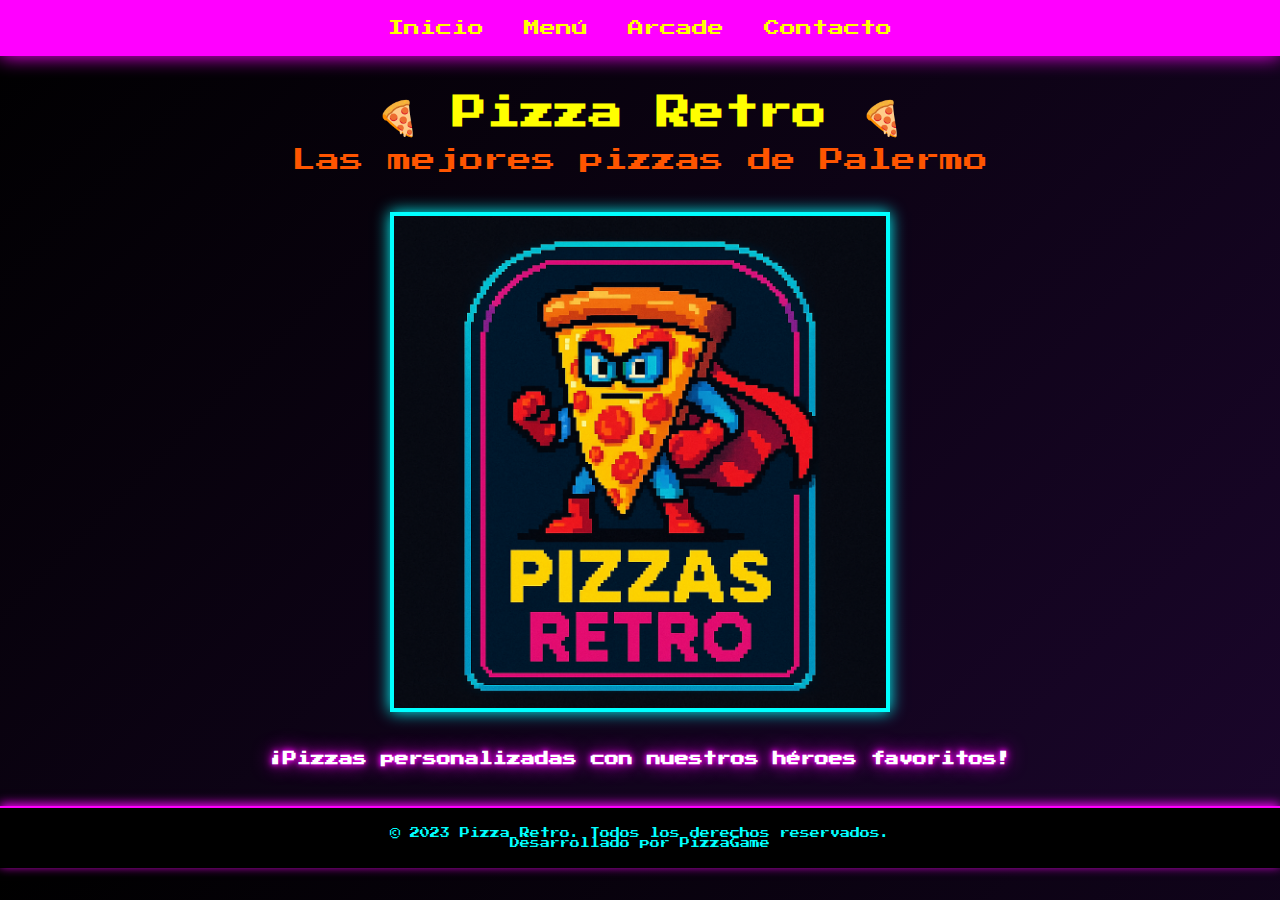
<file: index.html>
<!DOCTYPE html>
<html lang="es">
<head>
  <meta charset="UTF-8" />
  <meta name="viewport" content="width=device-width, initial-scale=1.0" />
  <link rel="stylesheet" href="StyleIndex.css" />
  <link href="https://fonts.googleapis.com/css2?family=Press+Start+2P&display=swap" rel="stylesheet">
  <title>Pizza Retro</title>
</head>
<body>
  <header class="header">
    <nav class="navbar">
      <ul class="nav-list">
        <li><a href="index.html">Inicio</a></li>
        <li><a href="menu.html">Menú</a></li>
        <li><a href="arcade.html">Arcade</a></li>
        <li><a href="contactos.html">Contacto</a></li>
      </ul>
    </nav>
  </header>

  <main class="main-content">
    <section class="hero">
      <h1 class="title-flicker">🍕 Pizza Retro 🍕</h1>
      <p class="slogan">Las mejores pizzas de Palermo</p>
      <img src="Imgs/Img Pizza.png" alt="Pizza Retro" class="hero-img" />
    </section>

    <section class="custom-pizzas">
      <h3 class="glow-text">¡Pizzas personalizadas con nuestros héroes favoritos!</h3>
    </section>
  </main>

  <footer class="footer">
    <p>&copy; 2023 Pizza Retro. Todos los derechos reservados.</p>
    <p>Desarrollado por PizzaGame</p>
  </footer>
</body>
</html>
</file>
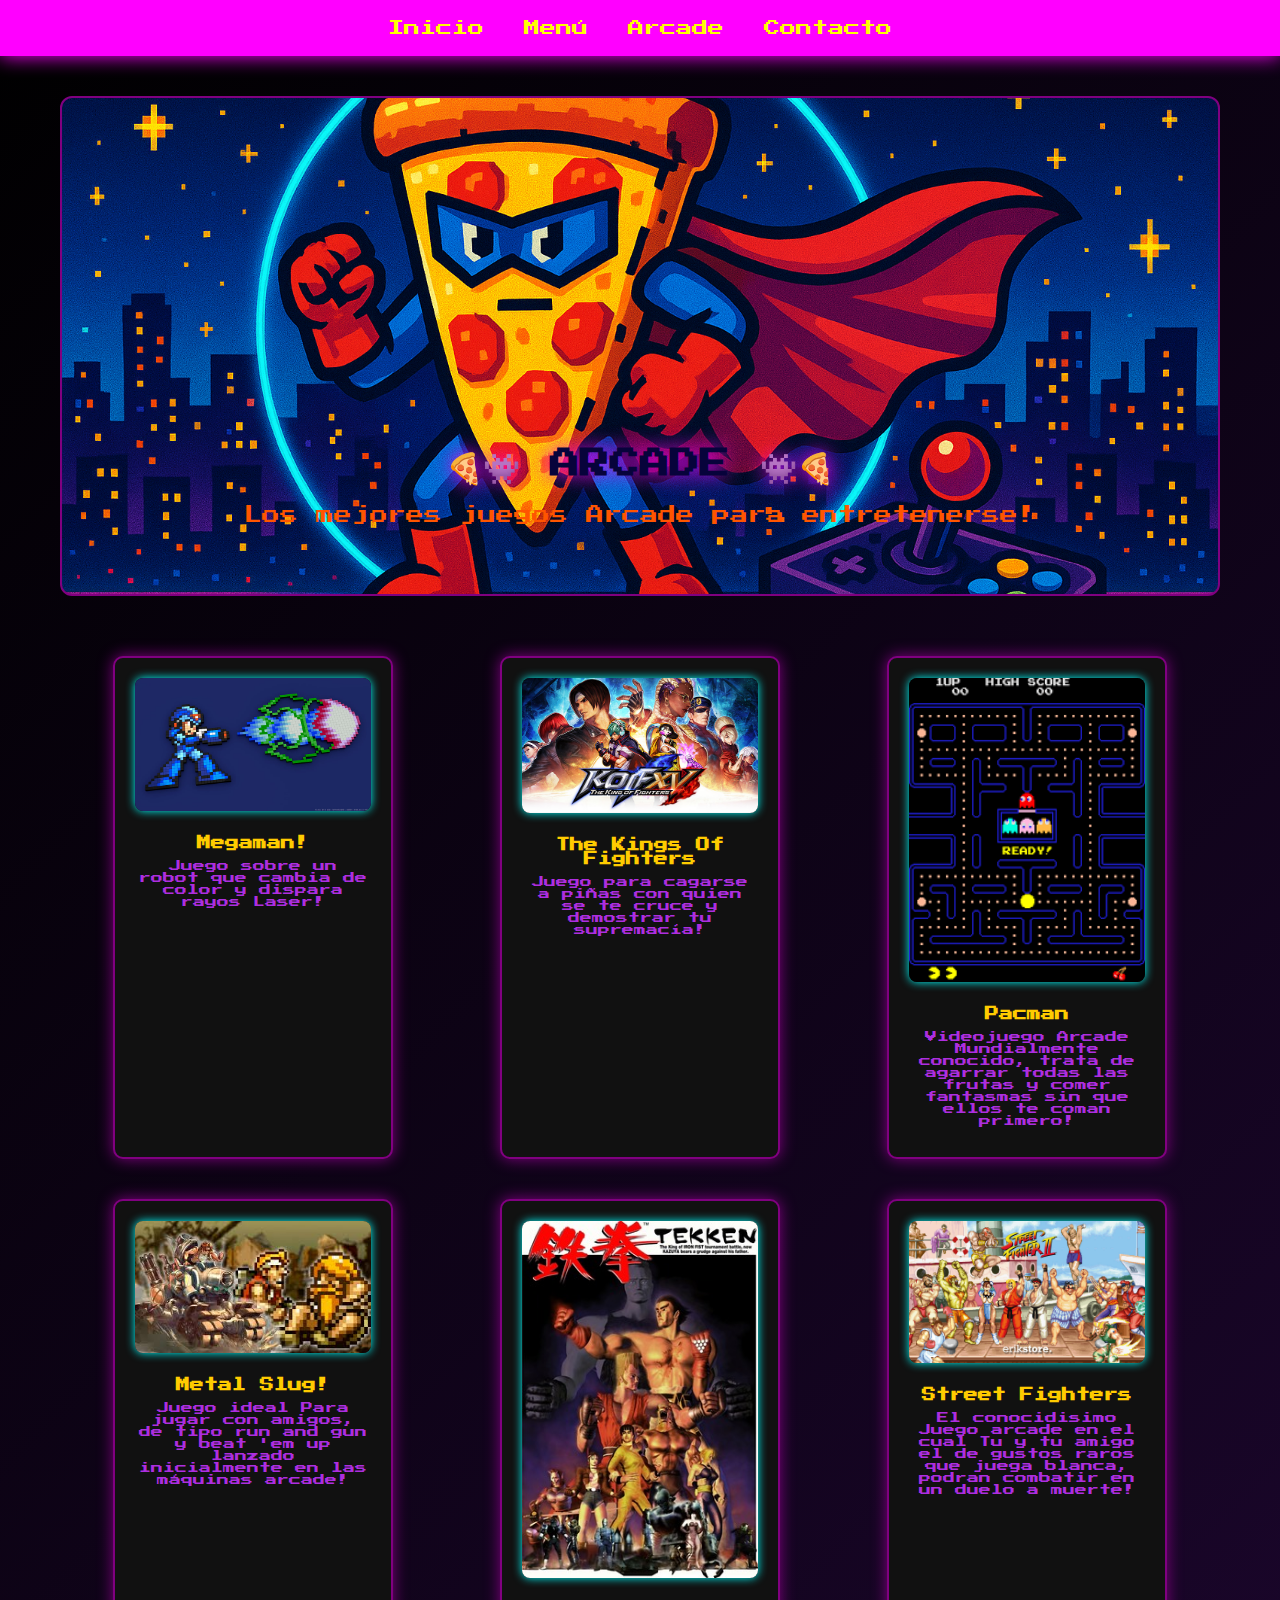
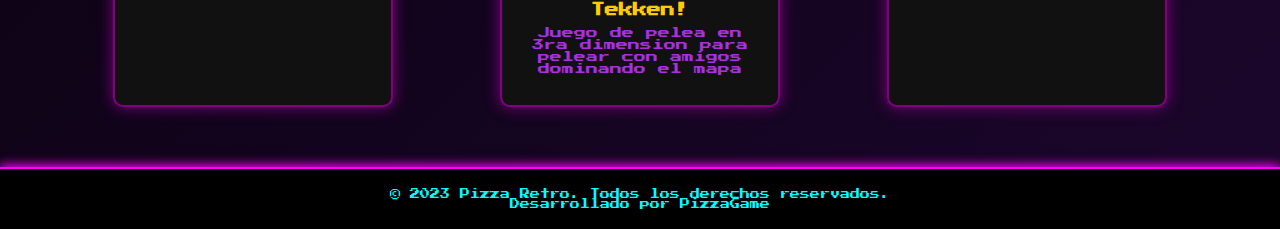
<file: arcade.html>
<!DOCTYPE html>
<html lang="en">
<head>
    <meta charset="UTF-8">
    <meta name="viewport" content="width=device-width, initial-scale=1.0">
    <link rel="stylesheet" href="StyleArcade.css">
    <link href="https://fonts.googleapis.com/css2?family=Press+Start+2P&display=swap" rel="stylesheet">
    <title>Pizza Retro</title>
</head>

<body>
    <header class="header">
      <nav class="navbar">
        <ul class="nav-list">
            <li><a href="index.html">Inicio</a></li>
            <li><a href="menu.html">Menú</a></li>
            <li><a href="arcade.html">Arcade</a></li>
            <li><a href="contactos.html">Contacto</a></li>
      </ul>
        </nav>
    </header>
    <main class="main-content">
        <section class="hero">
            <h1 class="titulo">🍕👾 ARCADE 👾🍕</h1>
            <p class="slogan">Los mejores juegos Arcade para entretenerse!</p>
            
        </section>

        <section class="menu-Arcades">
          <div class="arcade-box">
            <img src="Imgs/Megaman.jpg" alt="Megaman" />
            <h3>Megaman!</h3>
            <p>Juego sobre un robot que cambia de color y dispara rayos Laser!</p>
          </div>
        
          <div class="arcade-box">
            <img src="Imgs/Kof.jpg" alt="KoF" />
            <h3>The Kings Of Fighters</h3>
            <p>Juego para cagarse a piñas con quien se te cruce y demostrar tu supremacía!</p>
          </div>
          <div class="arcade-box">
            <img src="Imgs/Pacman.png" alt="Pacman" />
            <h3>Pacman</h3>
            <p>Videojuego Arcade Mundialmente conocido, trata de agarrar todas las frutas y 
              comer fantasmas sin que ellos te coman primero!</p>
          </div>
        
          <div class="arcade-box">
            <img src="Imgs/Metalslug.jpeg" alt="Metal Slug" />
            <h3>Metal Slug!</h3>
            <p>Juego ideal Para jugar con amigos, de tipo run and gun y beat 
              'em up lanzado inicialmente en las máquinas arcade!</p>
          </div>
          <div class="arcade-box">
            <img src="Imgs/Tekken.jpg" alt="Tekken!" />
            <h3>Tekken!</h3>
            <p>Juego de pelea en 3ra dimension para pelear con amigos dominando el mapa</p>
          </div>
          <div class="arcade-box">
            <img src="Imgs/Street.jpg" alt="Street fighters" />
            <h3>Street Fighters</h3>
            <p>El conocidisimo Juego arcade en el cual Tu y tu amigo el de gustos raros 
              que juega blanca, podran combatir en un duelo a muerte!</p>
          </div>
        </section>
    </main> 
    <footer class="footer">
      <p>&copy; 2023 Pizza Retro. Todos los derechos reservados.</p>
      <p>Desarrollado por PizzaGame</p>
    </footer>    
</body>
</html>
</file>
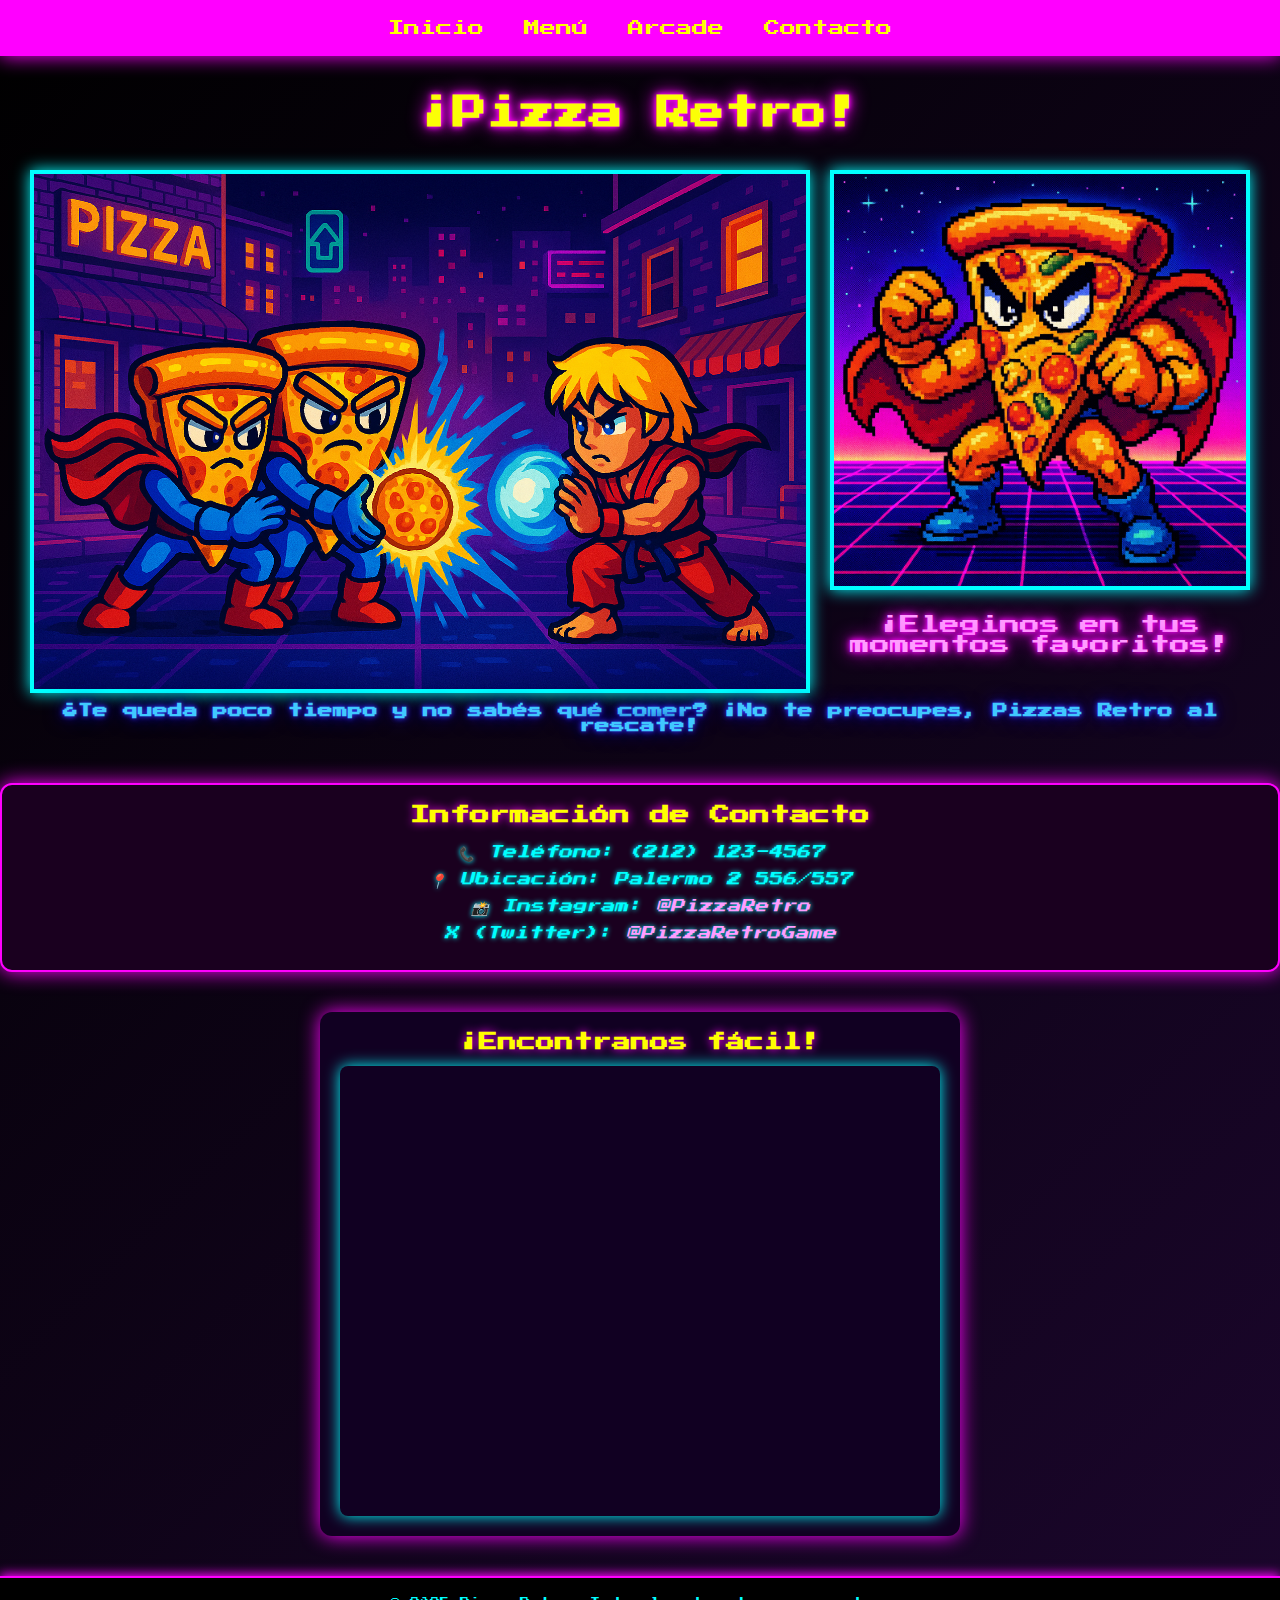
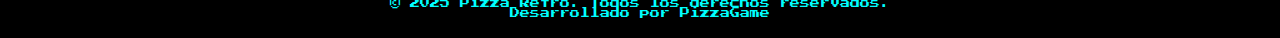
<file: contactos.html>
<!DOCTYPE html>
<html lang="es">
<head>
  <meta charset="UTF-8" />
  <meta name="viewport" content="width=device-width, initial-scale=1.0" />
  <link rel="stylesheet" href="StyleContactos.css" />
  <link href="https://fonts.googleapis.com/css2?family=Press+Start+2P&display=swap" rel="stylesheet">
  <title>Pizza Retro</title>
</head>
<body>
  <header class="header">
    <nav class="navbar">
      <ul class="nav-list">
        <li><a href="index.html">Inicio</a></li>
        <li><a href="menu.html">Menú</a></li>
        <li><a href="arcade.html">Arcade</a></li>
        <li><a href="contactos.html">Contacto</a></li>
      </ul>
    </nav>
  </header>

  <main class="main-content">
    <section class="hero">
      <h1 class="title-flicker">¡Pizza Retro!</h1>
      <div class="hero-content">
        <div class="hero-left">
          <img src="Imgs/PizzaPelea.png" alt="Pizza Vs Ken" class="hero-fight">
          
        </div>
        <div class="hero-right">
          <img src="Imgs/PizzaFuerte.png" alt="Pizza Retro Fuerte" class="hero-img">
          <p class="slogan">¡Eleginos en tus momentos favoritos!</p>
        </div>
      </div>
    </section>

    <section class="custom-pizzas">
      <h4 class="glow-text">¿Te queda poco tiempo y no sabés qué comer? ¡No te preocupes, Pizzas Retro al rescate!</h4>
    </section>

    <section class="contact-info">
      <h2>Información de Contacto</h2>
      <address>
        <p>📞 Teléfono: (212) 123-4567</p>
        <p>📍 Ubicación: Palermo 2 556/557</p>
        <p>📸 Instagram: <a href="https://instagram.com/PizzaRetro" target="_blank">@PizzaRetro</a></p>
        <p> X (Twitter): <a href="https://twitter.com/PizzaRetroGame" target="_blank">@PizzaRetroGame</a></p>
      </address>
    </section>

    <!-- Mapa (ejemplo con Google Maps embed) -->
    <section class="mapa">
      <h3>¡Encontranos fácil!</h3>
          <iframe 
          src="https://www.google.com/maps/embed?pb=!1m18!1m12!1m3!1d244.15885645457323!2d-58.42954813667828!3d-34.57894463025316!2m3!1f0!2f0!3f0!3m2!1i1024!2i768!4f13.1!3m3!1m2!1s0x95bcb59c771eb933%3A0x6b3113b596d78c69!2sPalermo%2C%20Cdad.%20Aut%C3%B3noma%20de%20Buenos%20Aires!5e0!3m2!1ses-419!2sar!4v1747070562959!5m2!1ses-419!2sar" 
          width="600" height="450" style="border:0;" allowfullscreen="" loading="lazy" 
          referrerpolicy="no-referrer-when-downgrade"></iframe>
    </section>



  </main>

  <!-- Footer -->
  <footer class="footer">
    <p>&copy; 2025 Pizza Retro. Todos los derechos reservados.</p>
    <p>Desarrollado por PizzaGame</p>
  </footer>
</body>
</html>
</file>
<file: StyleIndex.css>
/*Son margenes basicos*/
* {
  margin: 0;
  padding: 0;
  box-sizing: border-box;
}

/*el font family es para la fuente de las letras, la cual esta sacada de google con un link
en el html.  el background es para el fondo negro con degrade en gris marron.
el color es para la fuente de las letras. luego una alineacion de texto y un cursor 
personalizado*/
body {
  font-family: 'Press Start 2P', cursive;
  background: linear-gradient(135deg, #000000, #1b062c);
  
  text-align: center;
  cursor: url('Imgs/cursor32.png') 0 0, auto ;
}

/*display flex y justify content para mantener distancia
entre los elementos, y gap para la distancia minima de estos*/
.navbar .nav-list {
  display: flex;
  justify-content: center;
  gap: 40px;
}

/*sacar el puntito de lista.*/
.nav-list li {
  list-style: none;
}

/*color de texto del nav, sacar los reenglones y una transicion de color en el hover*/
.nav-list li a {
  color: #ffff00;
  text-decoration: none;
  transition: 0.5s;
}

/*cambio de color y sombra de color linda en la transicion (hover)*/
.navbar .nav-list li a:hover {
  color: cyan;
  text-shadow: 0 0 10px #00ffff;
}

/* color del heather, espacio para este y una sombra retro */
.header {
  background-color: #ff00ff;
  padding: 20px 0;
  box-shadow: 0 0 20px #ff00ff;
}

/* distancia del main con el heather y nav */
.main-content {
  padding: 40px 20px;
}

/*tamaño de la imagen, posicion de esta, color solido y con sombra junto
a una animacion de pulso definida en animaciones*/
.hero-img {
  max-width: 500px;
  margin-top: 40px;
  border: 4px solid #00ffff;
  box-shadow: 0 0 15px #00ffff;
  animation: pulse 2s infinite;
}

/*tamaño de las letras, color y animacion de desaparicion de esta*/
.title-flicker {
  font-size: 34px;
  color: #ffff00;
  animation: flicker 2s infinite alternate;
}

/*color del slogan, margen superior y tamaño*/
.slogan {
  color: #ff5500;
  margin-top: 10px;
  font-size: 24px;
}

/*color del texto, margen superior, tamaño, sombra to hermosa y
animacion de sombra neon (definido en animacion) mas lenta*/
.glow-text {
  color: #ffffff;
  margin-top: 40px;
  font-size: 14px;
  text-shadow: 0 0 5px #ff00ff, 0 0 10px #ff00ff, 0 0 20px #ff00ff;
  animation: neon 2s ease-in-out infinite alternate;
}

/* fondo oscuro sin degrade, color de fuente, padding, tamaño de fuente
borde superior y borde shadow general*/
.footer {
  background-color: #000000;
  color: #00ffff;
  padding: 20px 0;
  font-size: 10px;
  border-top: 2px solid #ff00ff;
  box-shadow: 0 -2px 10px #ff00ff;
}

/* Desaparecer y aparecer el titulo con un parpadeo (Flicker) */
@keyframes flicker {
  0%   { opacity: 1; }
  50%  { opacity: 0.4; }
  100% { opacity: 1; }
}

/*la sombra neon usada en el glow text, esto agranda y achica su tamaño*/
@keyframes neon {
  from {
    text-shadow: 0 0 10px #ff00ff, 0 0 20px #ff00ff, 0 0 30px #ff00ff;
  }
  to {
    text-shadow: 0 0 20px #ff00ff, 0 0 30px #ff00ff, 0 0 40px #ff00ff;
  }
}

/*la animacion de pulso de la imagen*/
@keyframes pulse {
  0% { transform: scale(1); box-shadow: 0 0 10px #00ffff; }
  50% { transform: scale(1.05); box-shadow: 0 0 20px #00ffff; }
  100% { transform: scale(1); box-shadow: 0 0 10px #00ffff; }
}
</file>
<file: StyleArcade.css>
/* Margenes basicos */
* {
  margin: 0;
  padding: 0;
  box-sizing: border-box;
}

/*el font family es para la fuente de las letras, la cual esta sacada de google con un link
en el html.  el background es para el fondo negro con degrade en gris marron.
el color es para la fuente de las letras. luego una alineacion de texto y un cursor 
personalizado*/
body {
  font-family: 'Press Start 2P', cursive;
  background: linear-gradient(135deg, #000000, #1b062c);
  text-align: center;
  cursor: url('Imgs/cursor32.png') 0 0, auto;
}

/*display flex y justify content para mantener distancia
entre los elementos, y gap para la distancia minima de estos*/
.navbar .nav-list {
  display: flex;
  justify-content: center;
  gap: 40px;
}

/*sacar el puntito de lista.*/
.nav-list li {
  list-style: none;
}

/*color de texto del nav, sacar los reenglones y una transicion de color en el hover*/
.nav-list li a {
  color: #ffff00;
  text-decoration: none;
  transition: 0.5s;
}


/*cambio de color y sombra de color linda en la transicion (hover)*/
.navbar .nav-list li a:hover {
  color: cyan;
  text-shadow: 0 0 10px #00ffff;
}

/*color del heather, espacio para este y una sombra retro */
.header {
  background-color: #ff00ff;
  padding: 20px 0;
  box-shadow: 0 0 20px #ff00ff;
}

/*distancia del main, tamaño de este y margenes en auto.*/
.main-content {
  padding: 40px 20px;
  max-width: 1200px;
  margin: auto;
}

/*imagen de fondo, tamaño de esta,  un size cover para que la imagen quede bien en el fondo
y no se pase de los limites. centrar la imagen, bordes y margenes de esta. */
/*alineacion del texto con display flex, padding excesivo (no sabia como bajarlo mas), 
un borde solido y una animacion de pulso para la sombra*/

.hero {
  background-image: url('Imgs/FondoPizza.png');
  height: 500px;
  background-size: cover;
  background-position: center;
  border-radius: 12px;
  margin-bottom: 40px;

  display: flex;
  flex-direction: column;
  justify-content: center;
  align-items: center;
  padding-top: 280px;
  border: 2px solid #800080;
  animation: pulseShadow 2s infinite;
}

/*color, sombra retro y tamaño.*/
.titulo {
  color: #07033b;
  text-shadow: 0 0 20px #ff00ff;
  font-size: 30px;
}

/*color y separación del slogan debajo del titulo */
.slogan {
  color: #ff5500;
  margin-top: 20px;
  font-size: 18px;
}

/*display grid para ubicar las cajas arcade en 3 columnas,
separación entre ellas y centrado de contenido */
.menu-Arcades {
  display: grid;
  grid-template-columns: repeat(3, 1fr);
  gap: 40px;
  padding: 20px;
  justify-items: center;
}

/*color de fondo, borde, sombra,
padding interno, redondeo de esquinas, tamaño fijo,
alineación del texto y animación */
.arcade-box {
  background-color: #111;
  border: 2px solid #800080;
  box-shadow: 0 0 15px #800080;
  padding: 20px;
  border-radius: 10px;
  width: 280px;
  text-align: center;
  animation: pulseShadow 2s infinite;
}

/*tamaño al 100%,
bordes redondeados, margen inferior y sombra cian */
.arcade-box img {
  width: 100%;
  border-radius: 8px;
  margin-bottom: 15px;
  box-shadow: 0 0 10px cyan;
}

/*color, tamaño y margen */
.arcade-box h3 {
  color: #ffcc00;
  font-size: 14px;
  margin: 10px 0;
}

/*lo mismo */
.arcade-box p {
  color: #ad2edf;
  font-size: 12px;
  margin: 10px 0;
}

/*fondo negro, texto cian, centrado,
padding, tamaño chico, borde superior y sombra retro */
.footer {
  background-color: #000000;
  color: #00ffff;
  text-align: center;
  padding: 20px 0;
  font-size: 10px;
  border-top: 2px solid #ff00ff;
  box-shadow: 0 -2px 10px #ff00ff;
}

/*animación retro que hace un pulso de sombra muy piola*/
@keyframes pulseShadow {
  0% { box-shadow: 0 0 10px #800080; }
  50% { box-shadow: 0 0 30px #ff00ff; }
  100% { box-shadow: 0 0 10px #800080; }
}
</file>
<file: StyleContactos.css>
/*Son margenes basicos*/
* {
  margin: 0;
  padding: 0;
  box-sizing: border-box;
}

/*el font family es para la fuente de las letras, la cual esta sacada de google con un link
en el html.  el background es para el fondo negro con degrade en gris marron.
luego una alineacion de texto y un cursor personalizado*/
body {
  font-family: 'Press Start 2P', cursive;
  background: linear-gradient(135deg, #000000, #1b062c);
  text-align: center;
  cursor: url('Imgs/cursor32.png') 0 0, auto ;
}

/*display flex y justify content para mantener distancia
entre los elementos, y gap para la distancia minima de estos*/
.navbar .nav-list {
  display: flex;
  justify-content: center;
  gap: 40px;
}

/*sacar el puntito de lista.*/
.nav-list li {
  list-style: none;
}

/*color de texto del nav, sacar los reenglones y una transicion de color en el hover*/
.nav-list li a {
  color: #ffff00;
  text-decoration: none;
  transition: 0.5s;
}

/*cambio de color y sombra de color linda en la transicion (hover)*/
.navbar .nav-list li a:hover {
  color: cyan;
  text-shadow: 0 0 10px #00ffff;
}

/*color del heather, espacio para este y una sombra retro */
.header {
  background-color: #ff00ff;
  padding: 20px 0;
  box-shadow: 0 0 20px #ff00ff;
}

/*distancia del main con el heather y nav */
.main-content {
  padding: 5 px;
}

/*contenedor acomodado con display flex, con espacio entre texto e imagen */
.hero {
  display: flex;
  flex-direction: column;
  align-items: center;
  padding: 0 20px;
  gap: 20px;
}

/*titulo principal con animacion neon, sombra fuerte y tamaño grande pixelado*/
.title-flicker {
  text-align: center;
  font-size: 34px;
  color: #fbff06;
  margin-bottom: 20px;
  text-shadow: 0 0 5px #ff00ff, 0 0 10px #ff00ff, 0 0 20px #ff00ff;
  animation: neon 2s ease-in-out infinite alternate;
}

/*contenedor central del hero que agrupa la imagen y el texto:
usa flex horizontal, limita el ancho total y separa con gap */
.hero-content {
  display: flex;
  justify-content: center;
  align-items: flex-start;
  gap: 20px;
  width: 100%;
  max-width: 1200px;
}

/*columna izquierda del hero: ocupa el 65%, acomoda los elementos
como imagen y slogan en columna centrada */
.hero-left {
  flex: 0 0 65%;
  display: flex;
  flex-direction: column;
  align-items: center;
}

/*imagen principal de pelea o escena arcade: ocupa todo el ancho disponible,
borde celeste retro, sombra animada con efecto pulsante */
.hero-fight {
  width: 100%;
  height: auto;
  border: 4px solid #00ffff;
  box-shadow: 0 0 15px #00ffff;
  animation: pulse 2s infinite;
}

/*slogan de la pagina: color rosa retro, padding,
sombra neon y animacion igual que el titulo*/
.slogan {
  margin-top: 15px;
  font-size: 20px;
  color: #ff9cff;
  text-shadow: 0 0 5px #ff00ff, 0 0 10px #ff00ff, 0 0 20px #ff00ff;
  animation: neon 2s ease-in-out infinite alternate;
}

/*columna derecha del hero: ocupa 35% del espacio, acomoda en columna
al centro el contenido (como una imagen o sección extra) */
.hero-right {
  flex: 0 0 35%;
  display: flex;
  flex-direction: column;
  align-items: center;
}

/*imagen de la derecha del hero (puede ser una consola, personaje, etc):
tamaño adaptable, borde celeste con sombra neon y animación de pulso retro */
.hero-img {
  width: 100%;
  height: auto;
  border: 4px solid #00ffff;
  box-shadow: 0 0 15px #00ffff;
  animation: pulse 2s infinite;
}

/*Estilo para la seccion de contacto:
fondo violeta oscuro, borde magenta, sombra retro y borde redondeado */
.contact-info {
  margin-top: 40px;
  padding: 20px;
  background-color: #1a001f;
  border: 2px solid #ff00ff;
  border-radius: 12px;
  box-shadow: 0 0 20px #ff00ff;
}

/*titulo de la seccion de contacto: color amarillo, sombra magenta,
espacio inferior y tamaño de fuente clasico pixel*/
.contact-info h2 {
  color: #ffff00;
  margin-bottom: 20px;
  font-size: 20px;
  text-shadow: 0 0 10px #ff00ff;
}

/*info de contacto dentro del address: texto celeste,
espaciado entre lineas, tamaño chico, sombra celeste linda*/
.contact-info address p {
  color: #00ffff;
  font-size: 14px;
  margin: 10px 0;
  text-shadow: 0 0 5px #00ffff;
}

/*enlaces de contacto: color rosa claro, sin subrayado y con transicion;
hover cambia a cian con sombra celeste*/
.contact-info a {
  color: #ff9cff;
  text-decoration: none;
  transition: color 0.3s ease;
}

.contact-info a:hover {
  color: cyan;
  text-shadow: 0 0 10px #00ffff;
}

/*caja para mostrar el mapa: fondo violeta oscuro, borde redondeado,
ancho justo al contenido y sombra magenta pixelosa */
.mapa {
  margin: 40px auto;
  padding: 20px;
  background-color: #110022;
  border-radius: 12px;
  width: fit-content;
  box-shadow: 0 0 20px #ff00ff;
}

/*titulo del mapa: color amarillo con sombra magenta*/
.mapa h3 {
  color: #ffff00;
  margin-bottom: 15px;
  text-shadow: 0 0 10px #ff00ff;
}

/*estilo del iframe que muestra el mapa real:
borde celeste, sombra neon celeste, bordes redondeados*/
.mapa iframe {
  border: 3px solid #00ffff;
  box-shadow: 0 0 15px #00ffff;
  border-radius: 8px;
}

/*titulo principal con animacion neon, sombra fuerte y tamaño grande pixelado*/
.title-flicker {
  color: #fbff06;
  margin-top: 40px;
  font-size: 34px;
  text-shadow: 0 0 5px #ff00ff, 0 0 10px #ff00ff, 0 0 20px #ff00ff;
  animation: neon 2s ease-in-out infinite alternate;
}

/*slogan de la pagina: color rosa retro, padding,
sombra neon y animacion igual que el titulo*/
.slogan {
  color: #ff9cff;
  padding: 10px;
  font-size: 20px;
  text-shadow: 0 0 5px #ff00ff, 0 0 10px #ff00ff, 0 0 20px #ff00ff;
  animation: neon 2s ease-in-out infinite alternate;
}

/*texto decorativo: color celeste, tamaño mas chico,
padding y sombra azul violeta neon */
.glow-text {
  color: #40c9ff;
  padding: 10px;
  font-size: 15px;
  text-shadow: 0 0 5px #3b38ff, 0 0 10px #110f97, 0 0 20px #110f97;
}

/* fondo oscuro sin degrade, color de fuente, padding, tamaño de fuente
borde superior y borde shadow general*/
.footer {
  background-color: #000000;
  color: #00ffff;
  padding: 20px 0;
  font-size: 10px;
  border-top: 2px solid #ff00ff;
  box-shadow: 0 -2px 10px #ff00ff;
}

/*animacion de pulso usada en la imagen principal:
la sombra crece y vuelve en loop*/
@keyframes pulse {
  0% {box-shadow: 0 0 10px #00ffff;}
  50% {box-shadow: 0 0 30px #00ffff;}
  100% {box-shadow: 0 0 10px #00ffff;}
}

/*la sombra neon usada en textos como titulo y slogan,
la intensidad cambia lentamente en loop*/
@keyframes neon {
  from {
    text-shadow: 0 0 10px #ff00ff, 0 0 20px #ff00ff, 0 0 30px #ff00ff;
  }
  to {
    text-shadow: 0 0 20px #ff00ff, 0 0 30px #ff00ff, 0 0 40px #ff00ff;
  }
}
</file>
